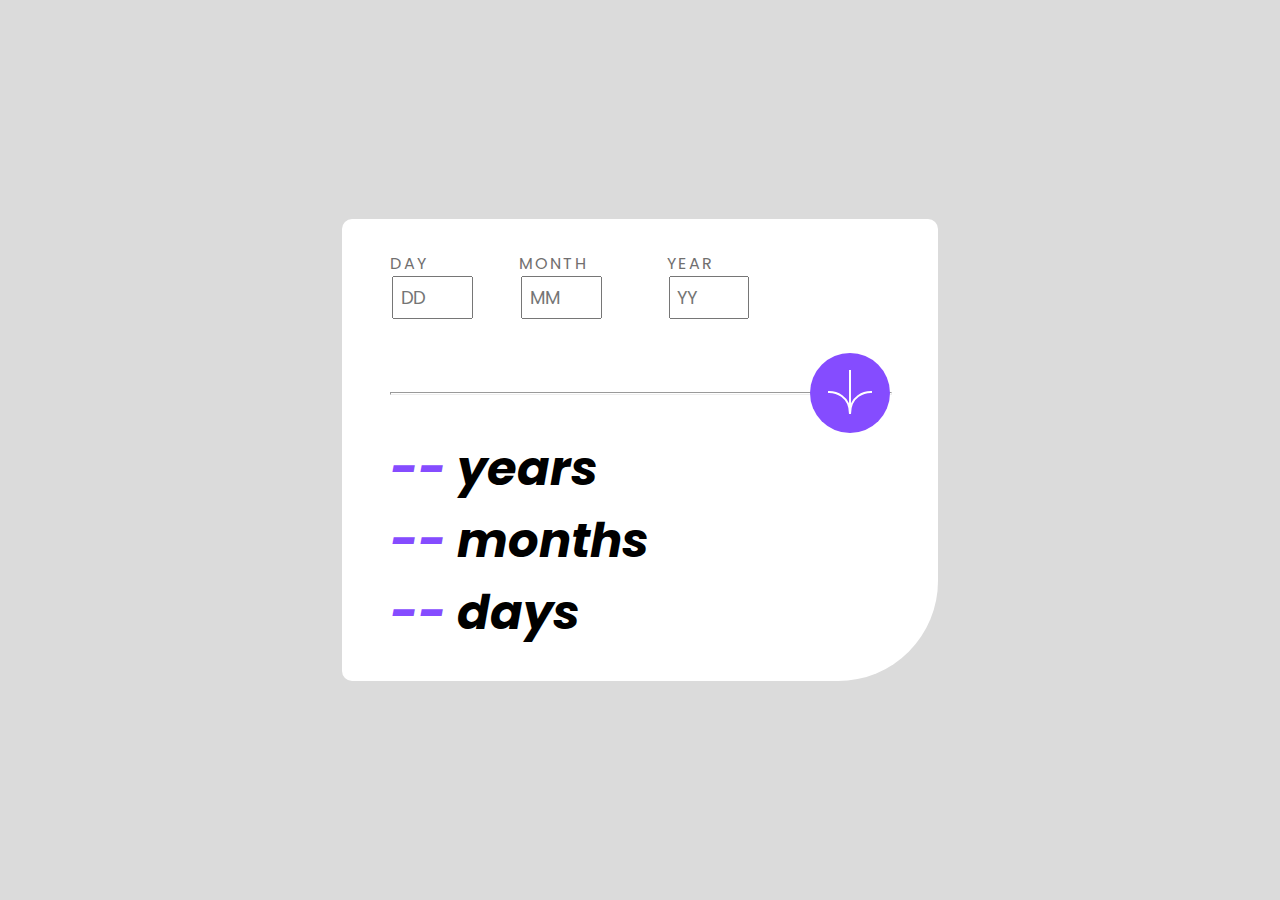
<file: 01_AgeCalculator/index.html>
<!DOCTYPE html>
<html lang="en">
  <head>
    <meta charset="UTF-8" />
    <meta name="viewport" content="width=device-width, initial-scale=1.0" />

    <title>Age calculator app</title>
    <link rel="stylesheet" href="styles.css" />
  </head>
  <body>
    <section>
      <form class="form">
        <div class="label-ctn">
          <label for="day " class="day-label">
            DAY
            <input
              type="number"
              id="day"
              name="day"
              placeholder="DD"
              required
            />
            <p class="error-mesage day-error">Must be a valid day</p>
          </label>
          <label for="month" class="month-label">
            MONTH
            <input
              type="number"
              id="month"
              name="month"
              placeholder="MM"
              required
            />
            <p class="error-mesage month-error">Must be a valid month</p>
          </label>
          <label for="year" class="year-label">
            YEAR
            <input
              type="number"
              id="year"
              name="year"
              placeholder="YY"
              required
            />
            <p class="error-mesage year-error">Must be a valid past</p>
          </label>
        </div>
        <div class="button-ctn">
          <hr />
          <button>
            <img src="assets/images/icon-arrow.svg" alt="Abajo" />
          </button>
        </div>
      </form>

      <article>
        <p><span class="years">--</span> years</p>
        <p><span class="months">--</span> months</p>
        <p><span class="days">--</span> days</p>
      </article>
    </section>

    <script src="script.js"></script>
  </body>
</html>
</file>
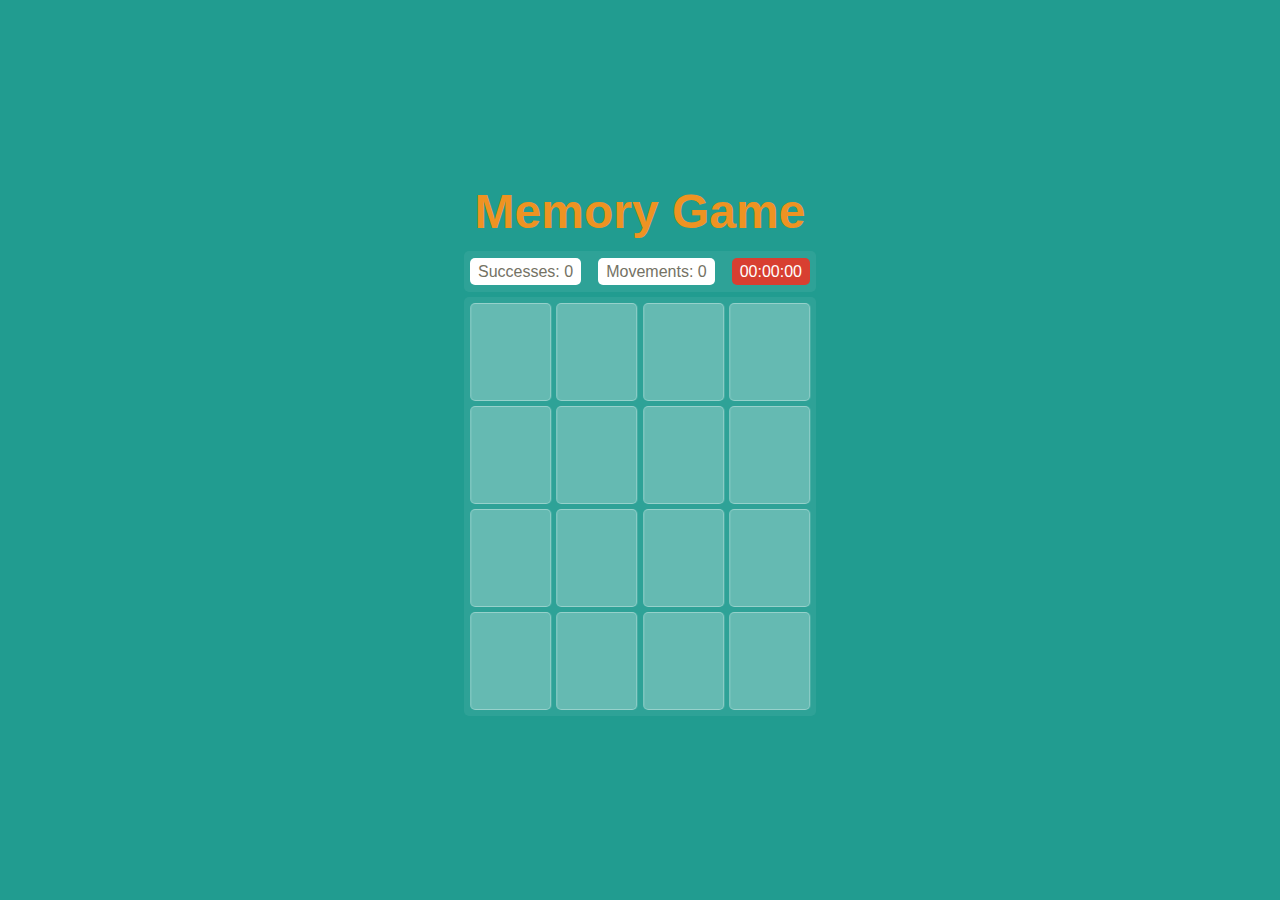
<file: 02_MemoryGame/index.html>
<!DOCTYPE html>
<html lang="en">
  <head>
    <meta charset="UTF-8" />
    <meta name="viewport" content="width=device-width, initial-scale=1.0" />
    <title>Memory Game</title>
    <link rel="stylesheet" href="styles.css" />
  </head>
  <body>
    <h1>Memory Game</h1>

    <section class="info-container">
      <p>Successes: <span class="successes">0</span></p>
      <p>Movements: <span class="movements">0</span></p>
      <p class="time">00:00:00</p>
    </section>

    <section class="cards-container">
      <button class="card" data-id="1">1</button>
      <button class="card" data-id="2">2</button>
      <button class="card" data-id="3">3</button>
      <button class="card" data-id="4">4</button>
      <button class="card" data-id="5">5</button>
      <button class="card" data-id="6">6</button>
      <button class="card" data-id="7">7</button>
      <button class="card" data-id="8">8</button>
      <button class="card" data-id="1">1</button>
      <button class="card" data-id="2">2</button>
      <button class="card" data-id="3">3</button>
      <button class="card" data-id="4">4</button>
      <button class="card" data-id="5">5</button>
      <button class="card" data-id="6">6</button>
      <button class="card" data-id="7">7</button>
      <button class="card" data-id="8">8</button>
    </section>

    <article class="modal-window">
      <h2>¡Ganaste!</h2>
      <p>Successes: <span class="successes-modal"></span></p>
      <p>Movements: <span class="movements-modal"></span></p>
      <p>Time: <span class="time-modal"></span></p>
      <button class="reset-btn">Jugar de nuevo</button>
    </article>

    <script src="script.js"></script>
  </body>
</html>
</file>
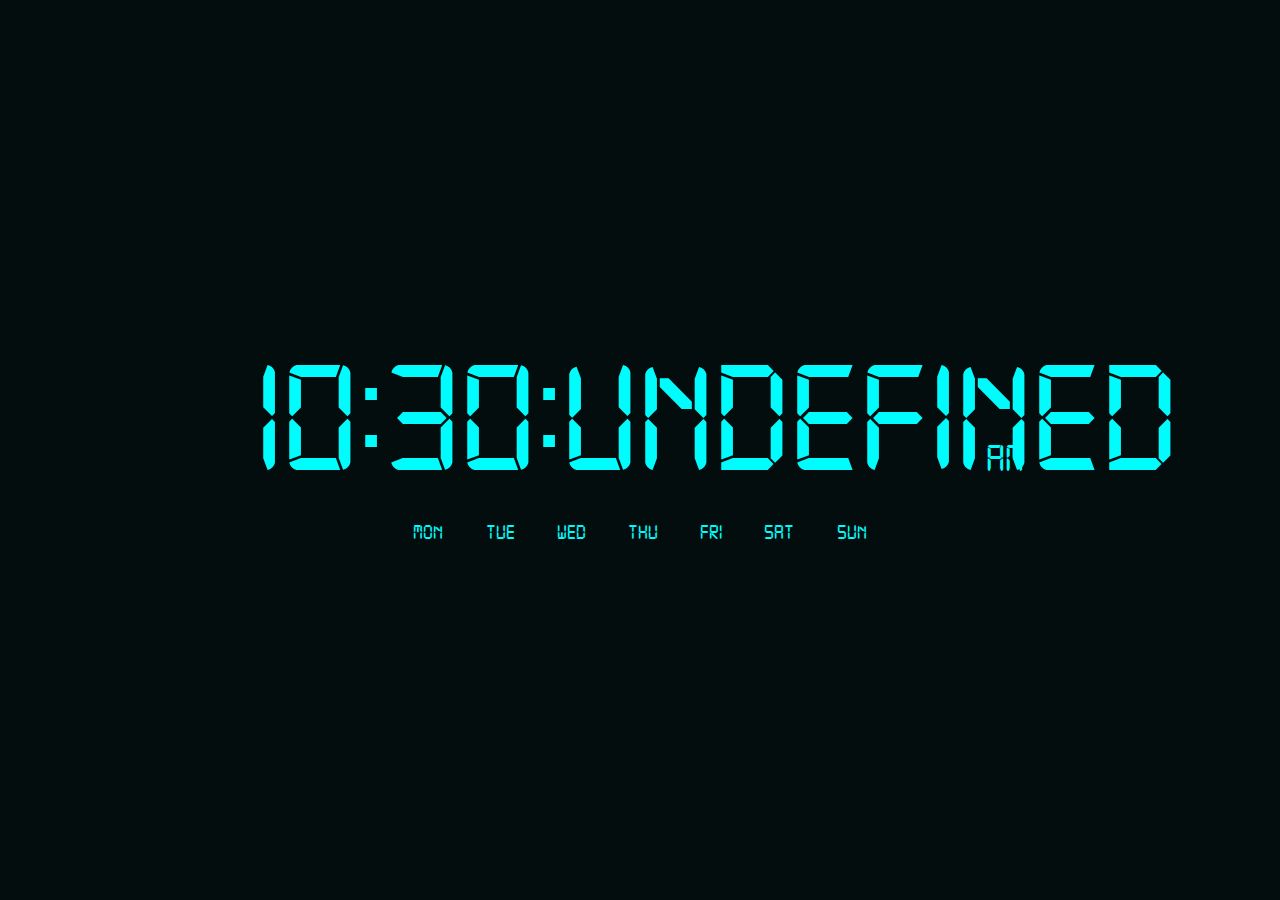
<file: 03_DigitalClock/index.html>
<!DOCTYPE html>
<html lang="en">
  <head>
    <meta charset="UTF-8" />
    <meta name="viewport" content="width=device-width, initial-scale=1.0" />
    <title>Clock</title>
    <link rel="stylesheet" href="styles.css" />
  </head>
  <body>
    <section class="clock-container">
      <div class="clock-period-container">
        <p class="clock">0:00:00</p>
        <p class="period">am</p>
      </div>

      <article class="days-container">
        <p class="day-1">MON</p>
        <p class="day-2">TUE</p>
        <p class="day-3">WED</p>
        <p class="day-4">THU</p>
        <p class="day-5">FRI</p>
        <p class="day-6">SAT</p>
        <p class="day-7">SUN</p>
      </article>
    </section>

    <script src="script.js"></script>
  </body>
</html>
</file>
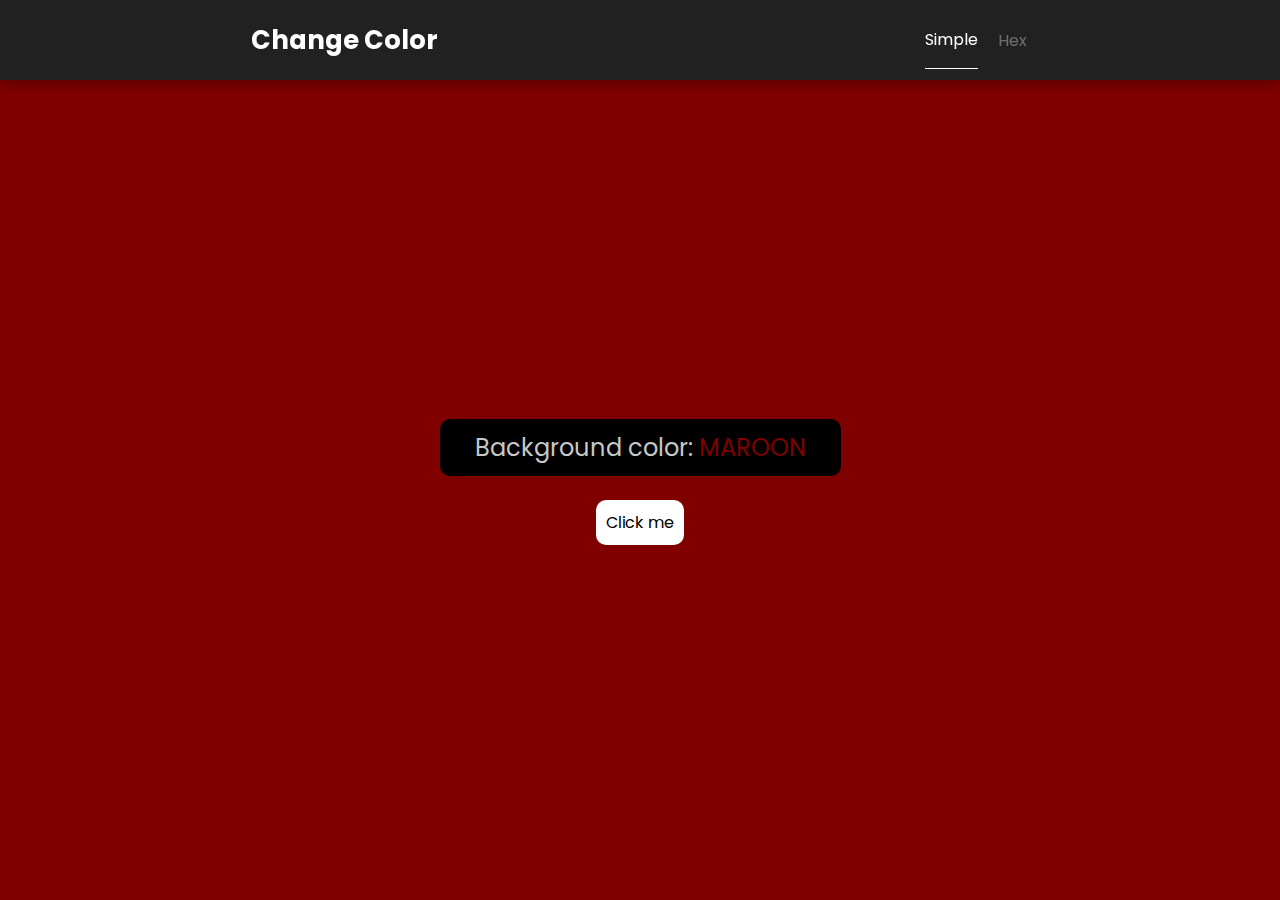
<file: 04_ChangeColor/index.html>
<!DOCTYPE html>
<html lang="en">
  <head>
    <meta charset="UTF-8" />
    <meta http-equiv="X-UA-Compatible" content="IE=edge" />
    <meta name="viewport" content="width=device-width, initial-scale=1.0" />
    <title>Change Color</title>
    <link rel="stylesheet" href="./css/styles.css" />
  </head>
  <body>
    <header>
      <h1>Change Color</h1>
      <nav>
        <input
          type="button"
          value="Simple"
          class="nav-button button-simple click"
        />
        <input type="button" value="Hex" class="nav-button button-hex" />
      </nav>
    </header>
    <main>
      <p class="color-description">
        Background color: <br class="line-break" />
        <span id="color-span">MAROON</span>
      </p>
      <input type="button" value="Click me" id="button-change-color" />
    </main>
    <script src="./js/script.js"></script>
  </body>
</html>
</file>
<file: 01_AgeCalculator/styles.css>
@import url("https://fonts.googleapis.com/css2?family=Fasthand&family=Open+Sans:ital,wght@0,600;1,300&family=Poppins:ital,wght@0,700;1,400;1,800&display=swap");
@import url("https://fonts.googleapis.com/css2?family=Fasthand&family=Open+Sans:ital,wght@0,600;1,300&family=Poppins:ital,wght@1,800&display=swap");
:root {
  --Purple: hsl(259, 100%, 65%);
  --Light-red: hsl(0, 100%, 67%);
  --White: hsl(0, 0%, 100%);
  --Off-white: hsl(0, 0%, 94%);
  --Light-grey: hsl(0, 0%, 86%);
  --Smokey-grey: hsl(0, 1%, 44%);
  --Off-black: hsl(0, 0%, 8%);
  --font-family-1: "Open Sans", sans-serif;
  --font-family-2: "Open Sans", sans-serif;
  --font-family-3: "Poppins", sans-serif;
}

body {
  margin: 0;
  display: grid;
  align-items: center;
  height: 100vh;
  background-color: var(--Light-grey);
  padding: 0 1rem;
}

section {
  background-color: var(--White);
  border-radius: 10px;
  padding: 1rem;
  border-bottom-right-radius: 100px;
  width: 60vw;
  min-width: 270px;
  max-width: 500px;
  margin: 0 auto;
}

form {
  display: flex;
  flex-direction: column;
  gap: 1rem;
}

.label-ctn {
  display: flex;
  max-width: 400px;
  gap: 0.6rem;
}

form label {
  display: flex;
  margin: auto;
  flex-direction: column;
  color: var(--Smokey-grey);
  font-family: var(--font-family-3);
  letter-spacing: 2px;
}

input {
  font-size: 18px;
  width: 4rem;
  padding: 0.4rem;
  font-family: var(--font-family-3);
  margin-left: 2px;
}

.button-ctn {
  position: relative;
  /* background-color: aquamarine; */
  display: flex;
  align-items: center;
}
.error-mesage {
  font-size: 0.8rem;
  color: var(--Light-red);
  font-family: var(--font-family-2);
  font-style: italic;
  letter-spacing: 0;
  margin: 0;
  font-weight: 700;
  visibility: hidden;
  opacity: 0;
  transition: opacity 0.3s ease-in;
}

button {
  margin: auto;
  border-radius: 50%;
  border: 0;
  height: 80px;
  width: 80px;
  background-color: var(--Purple);
  cursor: pointer;
  z-index: 100;
}

hr {
  position: absolute;
  height: 1px;
  width: 100%;
}

article p {
  font-size: 32px;
  font-family: "Fasthand", cursive;
  font-family: "Open Sans", sans-serif;
  font-family: "Poppins", sans-serif;
  font-style: italic;
  font-weight: bold;
  margin: 0;
  font-size: 3rem;
}

span {
  color: var(--Purple);
}

form label.error {
  color: var(--Light-red);
}

.error-mesage.error {
  visibility: visible;
  opacity: 1;
}

input.error {
  border: 1px solid var(--Light-red);
  border-radius: 5px;
}

@media screen and (min-width: 768px) {
  .button-ctn {
    min-height: 80px;
  }
  button {
    position: absolute;
    right: 0;
  }
  section {
    padding: 2rem 3rem;
  }
  /* hr {
    margin: 8rem 0;
  } */
}
</file>
<file: 02_MemoryGame/styles.css>
body {
  display: flex;
  flex-direction: column;
  justify-content: center;
  align-items: center;
  height: 100vh;
  margin: 0;
  padding: 1.5%;
  background-color: #219c90;
  font-family: "Gill Sans", "Gill Sans MT", Calibri, "Trebuchet MS", sans-serif;
  box-sizing: border-box;
}

h1 {
  color: #ee9322;
  font-size: 3rem;
  text-align: center;
  margin: 0 0 0.8rem;
  width: 90%;
}

section {
  width: 90%;
  max-width: 340px;
  padding: 0.4rem;
  background-color: rgba(255, 255, 255, 0.062);
  border-radius: 5px;
}

.info-container {
  display: flex;
  justify-content: space-between;
  gap: 3px;
  flex-wrap: wrap;
  color: white;
  margin: 0 0 0.3rem;
}

.info-container > p {
  margin: 0;
  padding: 0.3rem 0.5rem;
  background-color: white;
  color: #747264;
  border-radius: 5px;
}

.info-container > p:last-child {
  background-color: #d83f31;
  color: white;
}

.cards-container {
  display: grid;
  grid-template-columns: repeat(4, 1fr);
  grid-template-rows: repeat(4, 1fr);
  gap: 5px;
  height: 70vh;
  max-height: 407px;
}

.card {
  display: grid;
  place-items: center;
  width: 100%;
  height: 100%;
  border: 1px solid #fdfefe52;
  border-radius: 5px;
  background-color: rgba(255, 255, 255, 0.267);
  color: transparent;
  user-select: none;
  font-size: 1.3rem;
  cursor: pointer;
  transform: rotateY(180deg);
  font-family: inherit;
  transition: all ease-in-out 0.2s;
}

.card:hover {
  background-color: #fdfefe28;
}

.card_selected {
  transform: rotateY(0);
  background-color: #e9b824;
  color: white;
}

.card_selected:hover {
  transform: rotateY(0);
  background-color: #e9b824;
  color: white;
}

.card_correct {
  transform: rotateY(0);
  color: white;
  background-color: #ee9322;
}

.card_correct:hover {
  cursor: default;
  background-color: #ee9322;
}

.modal-window {
  position: absolute;
  display: flex;
  flex-direction: column;
  justify-content: center;
  align-items: center;
  gap: 0.5rem;
  width: 80%;
  max-width: 320px;
  padding: 1rem;
  border-radius: 5px;
  background-color: rgba(0, 0, 0, 0.582);
  color: white;
  top: 50%;
  transform: translateY(-5000%);
  transition: transform ease 0.5s;
}

.modal-window.isActive {
  transform: translateY(-50%);
}

.modal-window h2 {
  margin: 0 0 1rem;
}
.modal-window > p {
  margin: 0;
  color: rgba(255, 255, 255, 0.788);
}

.modal-window span {
  font-weight: bold;
}

.reset-btn {
  margin-top: 1rem;
  padding: 0.5rem 1rem;
  border: 0;
  border-radius: 5px;
  background-color: rgba(255, 255, 255, 0.199);
  color: rgba(255, 255, 255, 0.788);
  font-size: 1rem;
  font-family: inherit;
  cursor: pointer;
  transition: background-color ease-in 0.2s;
}

.reset-btn:hover {
  background-color: rgba(255, 255, 255, 0.377);
}
</file>
<file: 03_DigitalClock/styles.css>
@font-face {
  font-family: "Digital-7";
  src: url("font/digital-7.ttf");
}

body {
  display: grid;
  align-items: center;
  height: 100vh;
  margin: 0;
  background-color: #040d0d;
  color: #01fcfe;
  font-family: "Digital-7";
}

.clock-container {
  display: flex;
  flex-direction: column;
  align-content: center;
  width: 60%;
  margin: auto;
}

.clock-period-container {
  display: flex;
  align-items: flex-end;
  text-align: center;
  justify-content: center;
}

.clock {
  margin: 0;
  min-width: 505px;
  text-align: left;
  font-size: 10rem;
}

.period {
  font-size: 2.5rem;
  margin: 0 0 1.3rem;
}

.days-container {
  display: flex;
  justify-content: space-evenly;
  width: 70%;
  margin: auto;
  font-size: 1.3rem;
}

.active-day {
  font-weight: 1000;
  transform: scale(1.2);
}

@media screen and (max-width: 768px) {
  .clock-container {
    width: 90%;
  }

  .period {
    font-size: 1.5rem;
    margin: 0 0 0.7rem;
  }

  .clock {
    font-size: 5.5rem;
    min-width: 270px;
  }

  .days-container {
    width: 100%;
    max-width: 305px;
    font-size: 1rem;
  }
}
</file>
<file: 04_ChangeColor/css/styles.css>
@import url("https://fonts.googleapis.com/css2?family=Gloock&family=Montserrat&family=Poppins:wght@600&display=swap");

:root {
  --initial-color: maroon;
}

* {
  box-sizing: border-box;
  margin: 0;
}

body {
  display: flex;
  flex-direction: column;
  background-color: var(--initial-color);
  font-family: "Gloock", serif;
  font-family: "Montserrat", sans-serif;
  font-family: "Poppins", sans-serif;
}

header,
nav {
  display: flex;
  justify-content: space-around;
  gap: 1rem;
}

header {
  align-items: center;
  position: fixed;
  width: 100%;
  height: 5rem;
  color: rgb(255, 255, 255);
  background-color: rgb(34, 33, 33);
  box-shadow: 0 0 1rem rgba(0, 0, 0, 0.459);
  padding: 0 1rem;
}

h1 {
  font-size: 1.6rem;
}

.nav-button {
  margin: 2px;
  padding: 1rem 0;
  border: 0;
  color: rgba(255, 255, 255, 0.344);
  background-color: transparent;
  font-size: 16px;
  cursor: pointer;
  font-family: inherit;
  transition: all 0.2s ease-in;
}

.nav-button:hover {
  background-color: transparent;
  color: rgb(255, 255, 255);
}

.click {
  color: rgb(255, 255, 255);
  border-bottom: 1px solid rgb(255, 255, 255);
}

main {
  display: flex;
  flex-direction: column;
  align-items: center;
  justify-content: center;
  gap: 1.5rem;
  min-height: 100vh;
  width: 100%;
  padding: 5rem 1rem 1rem;
}

.color-description {
  background-color: black;
  color: rgba(255, 255, 255, 0.795);
  text-align: center;
  font-size: 1.5rem;
  padding: 0.7rem 1rem;
  border-radius: 10px;
  min-width: 401px;
}

#color-span {
  color: var(--initial-color);
}

#button-change-color {
  background-color: rgb(255, 255, 255);
  border-radius: 10px;
  border: 0;
  font-size: 16px;
  padding: 10px;
  cursor: pointer;
  font-family: inherit;
  transition: all 0.2s ease-in;
}

#button-change-color:hover {
  background-color: rgb(0, 0, 0);
  color: rgb(255, 255, 255);
}

#button-change-color:active {
  transform: scale(0.9);
}

.line-break {
  display: none;
}

@media screen and (max-width: 408px) {
  .line-break {
    display: flex;
  }

  .color-description {
    min-width: auto;
  }
}
</file>
